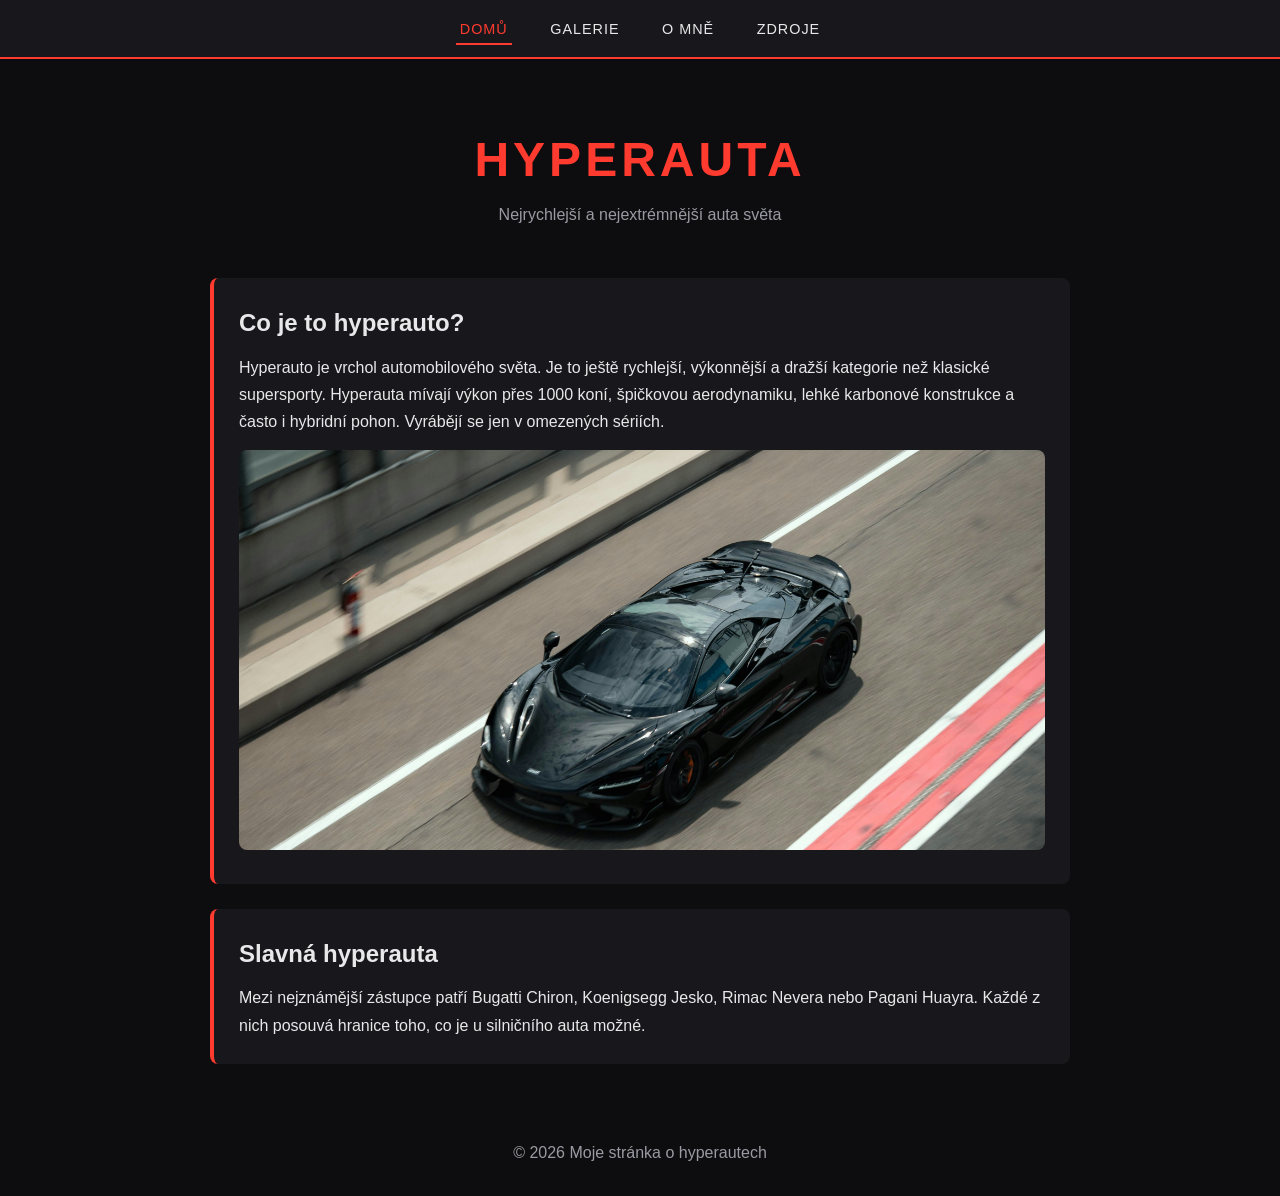
<file: index.html>
<!DOCTYPE html>
<html lang="cs">
<head>
    <meta charset="UTF-8">
    <meta name="viewport" content="width=device-width, initial-scale=1.0">
    <title>Hyperauta</title>
        <link rel="stylesheet" href="style.css">
</head>
<body>
    <nav>
        <a href="index.html" class="active">Domů</a>
        <a href="galerie.html">Galerie</a>
        <a href="o-me.html">O mně</a>
        <a href="zdroje.html">Zdroje</a>
    </nav>
    <header>
        <h1>Hyperauta</h1>
        <p>Nejrychlejší a nejextrémnější auta světa</p>
    </header>

    <main>
        <section>
            <h2>Co je to hyperauto?</h2>
            <p>
                Hyperauto je vrchol automobilového světa. Je to ještě rychlejší, výkonnější
                a dražší kategorie než klasické supersporty. Hyperauta mívají výkon přes
                1000 koní, špičkovou aerodynamiku, lehké karbonové konstrukce a často
                i hybridní pohon. Vyrábějí se jen v omezených sériích.
            </p>
                        <img src="auto1.jpg" alt="Ukázka hyperauta" class="hero-img">
        </section>

        <section>
            <h2>Slavná hyperauta</h2>
            <p>
                Mezi nejznámější zástupce patří Bugatti Chiron, Koenigsegg Jesko,
                Rimac Nevera nebo Pagani Huayra. Každé z nich posouvá hranice toho,
                co je u silničního auta možné.
            </p>
        </section>
    </main>

    <footer>
        <p>&copy; 2026 Moje stránka o hyperautech</p>
    </footer>
</body>
</html>
</file>
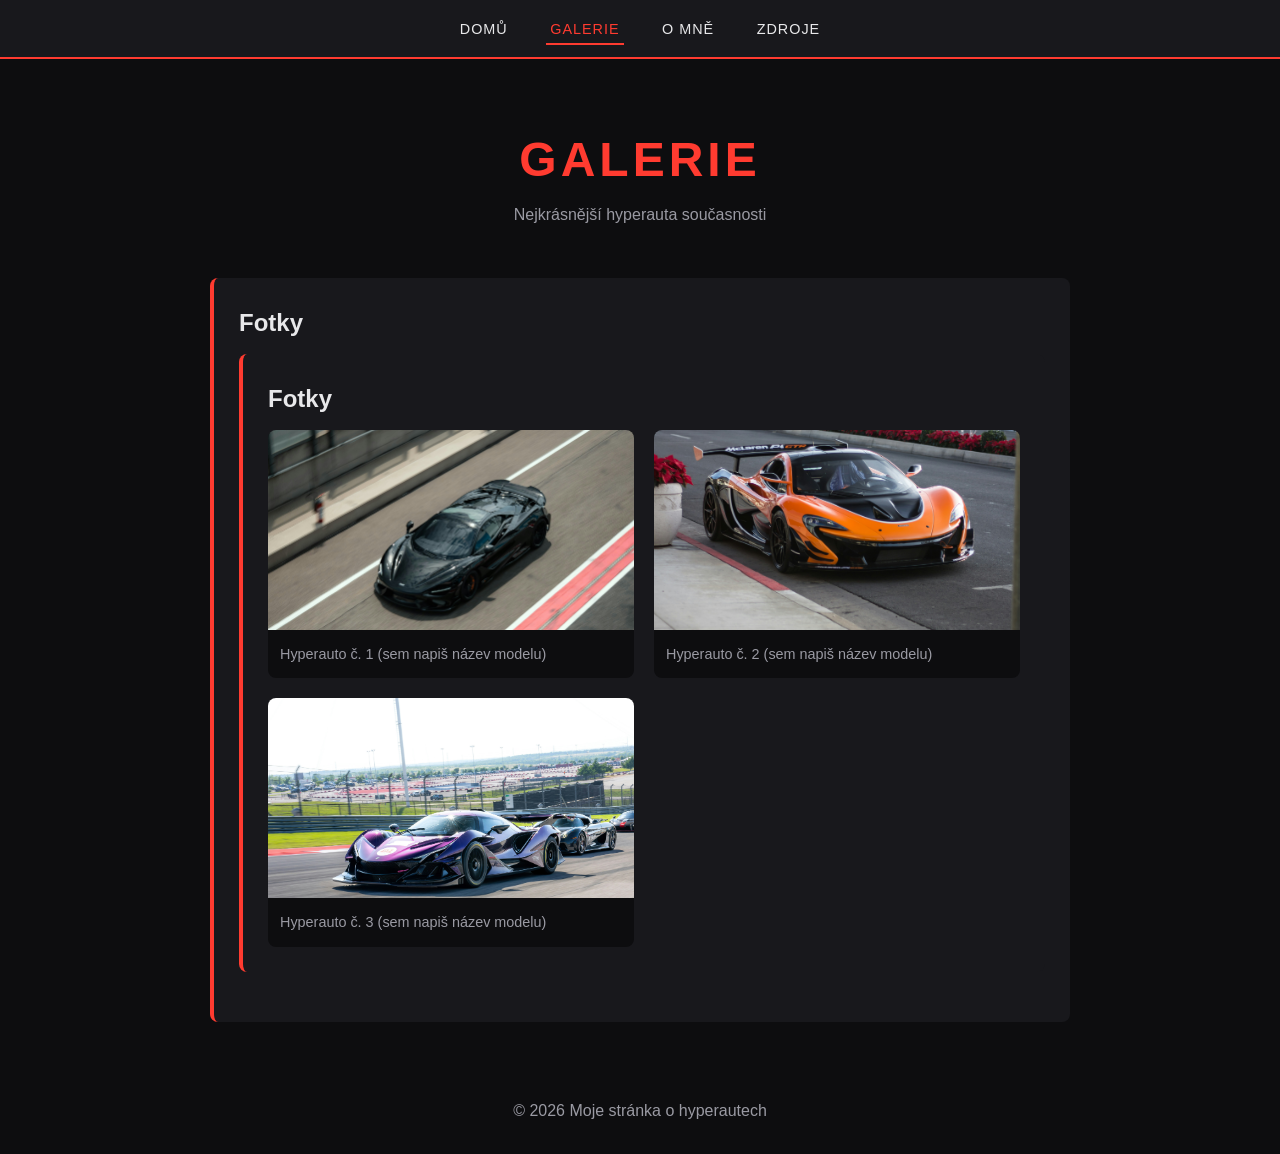
<file: galerie.html>
<!DOCTYPE html>
<html lang="cs">
<head>
    <meta charset="UTF-8">
    <meta name="viewport" content="width=device-width, initial-scale=1.0">
    <title>Galerie | Hyperauta</title>
    <link rel="stylesheet" href="style.css">
</head>
<body>
    <nav>
        <a href="index.html">Domů</a>
        <a href="galerie.html" class="active">Galerie</a>
        <a href="o-me.html">O mně</a>
        <a href="zdroje.html">Zdroje</a>
    </nav>

    <header>
        <h1>Galerie</h1>
        <p>Nejkrásnější hyperauta současnosti</p>
    </header>

    <main>
        <section>
            <h2>Fotky</h2>
                  <section>
            <h2>Fotky</h2>
            <div class="galerie">
                <figure>
                    <img src="auto1.jpg" alt="Hyperauto 1">
                    <figcaption>Hyperauto č. 1 (sem napiš název modelu)</figcaption>
                </figure>
                <figure>
                    <img src="auto2.jpg" alt="Hyperauto 2">
                    <figcaption>Hyperauto č. 2 (sem napiš název modelu)</figcaption>
                </figure>
                <figure>
                    <img src="auto3.jpg" alt="Hyperauto 3">
                    <figcaption>Hyperauto č. 3 (sem napiš název modelu)</figcaption>
                </figure>
            </div>
        </section>
        </section>
    </main>

    <footer>
        <p>&copy; 2026 Moje stránka o hyperautech</p>
    </footer>
</body>
</html>
</file>
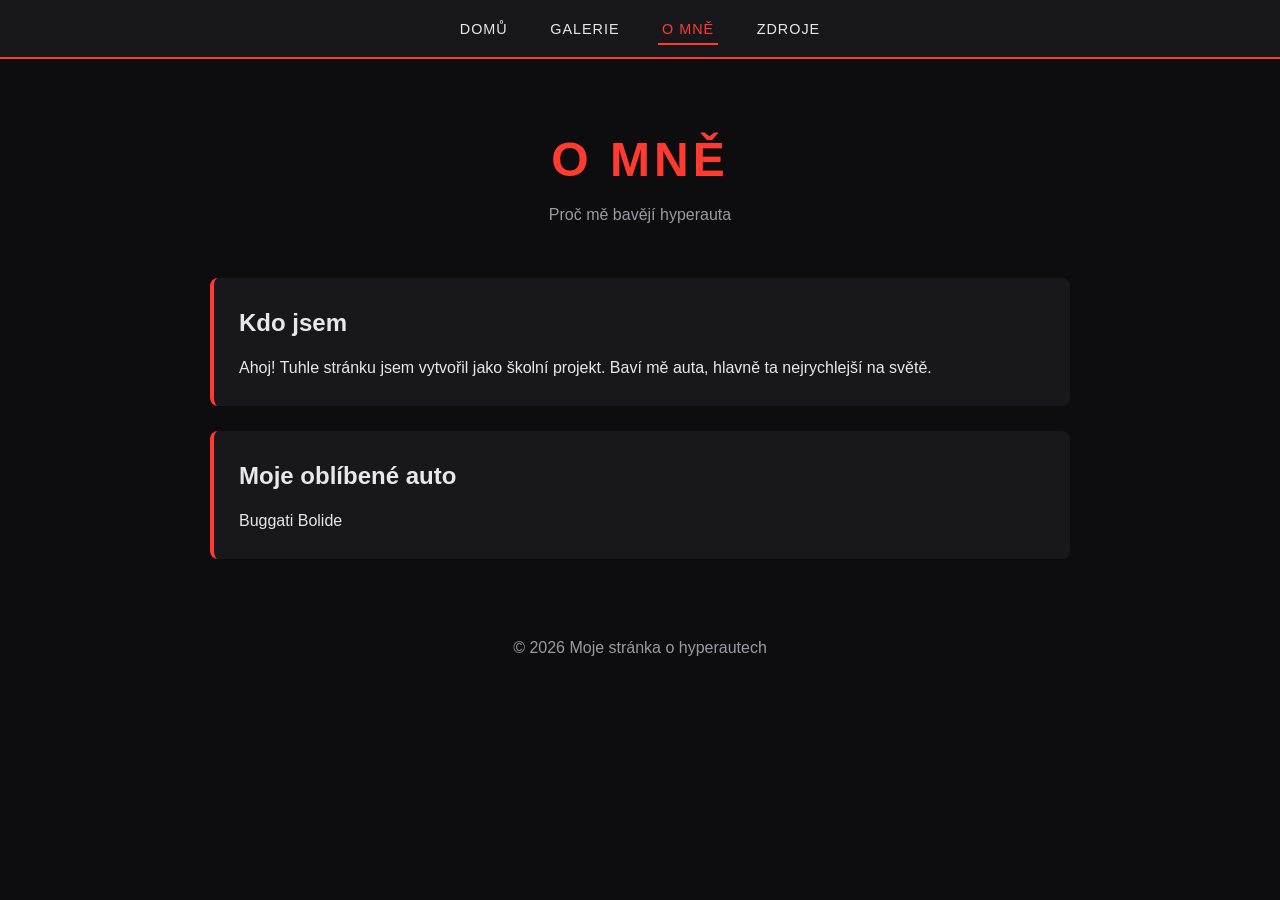
<file: o-me.html>
<!DOCTYPE html>
<html lang="cs">
<head>
    <meta charset="UTF-8">
    <meta name="viewport" content="width=device-width, initial-scale=1.0">
    <title>O mně | Hyperauta</title>
    <link rel="stylesheet" href="style.css">
</head>
<body>
    <nav>
        <a href="index.html">Domů</a>
        <a href="galerie.html">Galerie</a>
        <a href="o-me.html" class="active">O mně</a>
        <a href="zdroje.html">Zdroje</a>
    </nav>

    <header>
        <h1>O mně</h1>
        <p>Proč mě bavějí hyperauta</p>
    </header>

    <main>
        <section>
            <h2>Kdo jsem</h2>
            <p>
                Ahoj! Tuhle stránku jsem vytvořil jako školní projekt. Baví mě auta,
                hlavně ta nejrychlejší na světě. 
            </p>
        </section>

        <section>
            <h2>Moje oblíbené auto</h2>
            <p>
                Buggati Bolide
            </p>
        </section>
    </main>

    <footer>
        <p>&copy; 2026 Moje stránka o hyperautech</p>
    </footer>
</body>
</html>
</file>
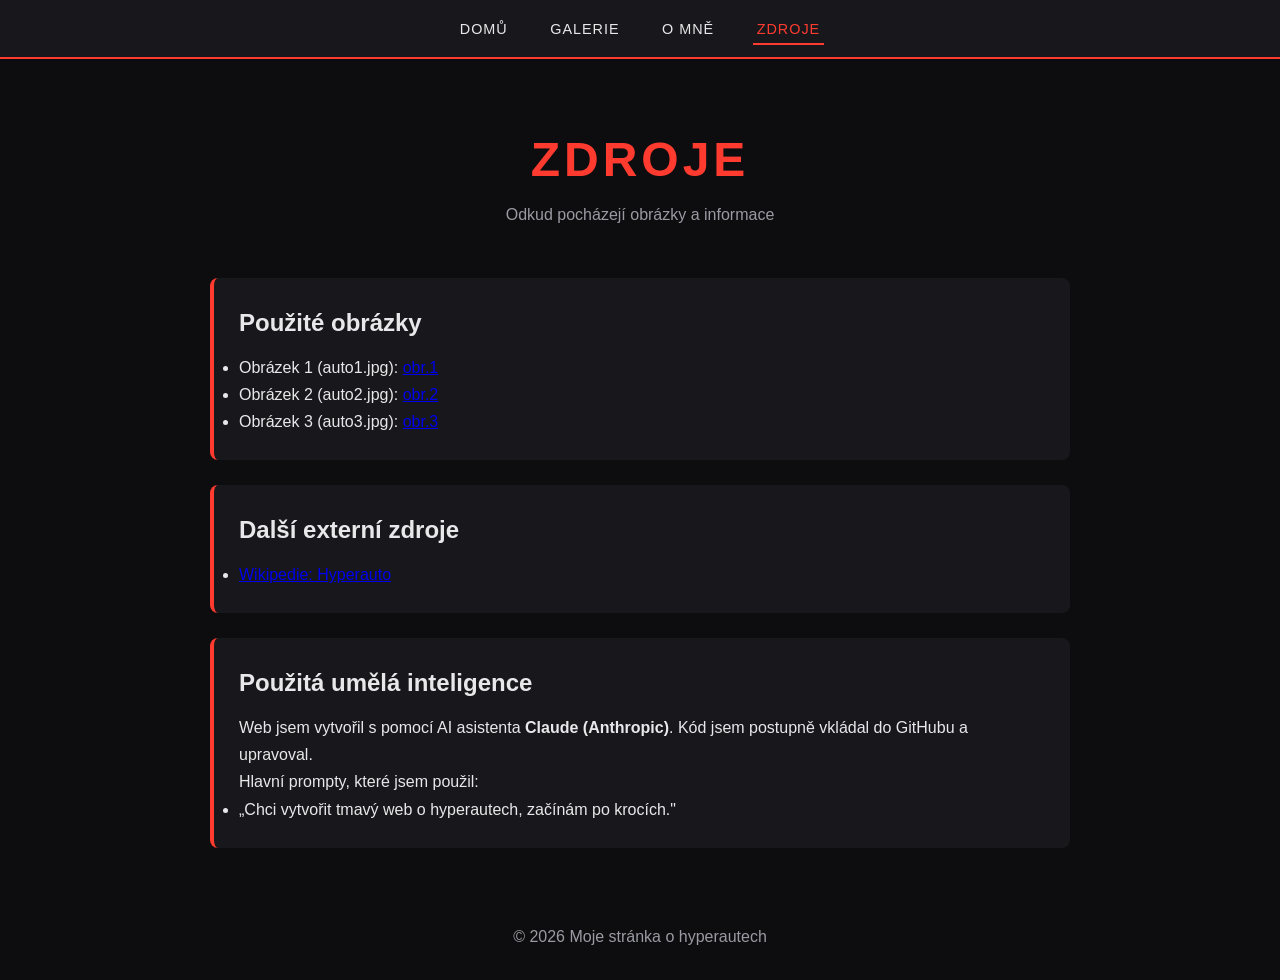
<file: zdroje.html>
<!DOCTYPE html>
<html lang="cs">
<head>
    <meta charset="UTF-8">
    <meta name="viewport" content="width=device-width, initial-scale=1.0">
    <title>Zdroje | Hyperauta</title>
    <link rel="stylesheet" href="style.css">
</head>
<body>
    <nav>
        <a href="index.html">Domů</a>
        <a href="galerie.html">Galerie</a>
        <a href="o-me.html">O mně</a>
        <a href="zdroje.html" class="active">Zdroje</a>
    </nav>

    <header>
        <h1>Zdroje</h1>
        <p>Odkud pocházejí obrázky a informace</p>
    </header>

    <main>
        <section>
            <h2>Použité obrázky</h2>
            <ul>
                <li>Obrázek 1 (auto1.jpg): <a href="https://unsplash.com/photos/dark-sports-car-driving-on-a-race-track-yvnaJfqL8XE">obr.1</a></li>
                <li>Obrázek 2 (auto2.jpg): <a href="https://unsplash.com/photos/orange-and-black-super-car-6l4CBNleEBE">obr.2</a></li>
                <li>Obrázek 3 (auto3.jpg): <a href="https://unsplash.com/photos/a-group-of-cars-driving-down-a-race-track--9Rg3EzDCw4">obr.3</a></li>
            </ul>
        </section>

        <section>
            <h2>Další externí zdroje</h2>
            <ul>
                <li><a href="https://cs.wikipedia.org/wiki/Hyperauto">Wikipedie: Hyperauto</a></li>
            </ul>
        </section>

        <section>
            <h2>Použitá umělá inteligence</h2>
            <p>
                Web jsem vytvořil s pomocí AI asistenta <strong>Claude (Anthropic)</strong>.
                Kód jsem postupně vkládal do GitHubu a upravoval.
            </p>
            <p>Hlavní prompty, které jsem použil:</p>
            <ul>
                <li>„Chci vytvořit tmavý web o hyperautech, začínám po krocích."</li>
                
            </ul>
        </section>
    </main>

    <footer>
        <p>&copy; 2026 Moje stránka o hyperautech</p>
    </footer>
</body>
</html>
</file>
<file: style.css>
:root {
    --bg: #0d0d0f;
    --panel: #18181c;
    --text: #e8e8ea;
    --muted: #9a9aa3;
    --accent: #ff3b30;
}

* {
    box-sizing: border-box;
    margin: 0;
    padding: 0;
}

body {
    font-family: 'Segoe UI', Arial, sans-serif;
    background: var(--bg);
    color: var(--text);
    line-height: 1.7;
}

header {
    text-align: center;
    padding: 60px 20px 30px;
}

header h1 {
    font-size: 3rem;
    letter-spacing: 4px;
    text-transform: uppercase;
    color: var(--accent);
}

header p {
    color: var(--muted);
}

main {
    max-width: 900px;
    margin: 0 auto;
    padding: 20px;
}

section {
    background: var(--panel);
    padding: 25px;
    margin-bottom: 25px;
    border-left: 4px solid var(--accent);
    border-radius: 8px;
}

h2 {
    margin-bottom: 10px;
}

footer {
    text-align: center;
    padding: 30px;
    color: var(--muted);
}

footer a {
    color: var(--accent);
}
nav {
    background: var(--panel);
    text-align: center;
    padding: 15px;
    border-bottom: 2px solid var(--accent);
    position: sticky;
    top: 0;
    z-index: 10;
}

nav a {
    color: var(--text);
    text-decoration: none;
    margin: 0 15px;
    padding: 6px 4px;
    text-transform: uppercase;
    letter-spacing: 1px;
    font-size: 0.9rem;
    transition: color 0.2s;
}

nav a:hover,
nav a.active {
    color: var(--accent);
    border-bottom: 2px solid var(--accent);
}
.hero-img {
    width: 100%;
    max-height: 400px;
    object-fit: cover;
    border-radius: 8px;
    margin-top: 15px;
}

.galerie {
    display: grid;
    grid-template-columns: repeat(auto-fit, minmax(250px, 1fr));
    gap: 20px;
}

.galerie figure {
    background: var(--bg);
    border-radius: 8px;
    overflow: hidden;
    transition: box-shadow 0.3s;
}

.galerie figure:hover {
    box-shadow: 0 0 20px rgba(255, 59, 48, 0.5);
}

.galerie img {
    width: 100%;
    height: 200px;
    object-fit: cover;
    display: block;
    transition: transform 0.3s;
}

.galerie figure:hover img {
    transform: scale(1.08);
}

.galerie figcaption {
    padding: 12px;
    color: var(--muted);
    font-size: 0.9rem;
}
@media (max-width: 600px) {
    header h1 {
        font-size: 2rem;
    }

    nav a {
        display: inline-block;
        margin: 4px 8px;
    }

    section {
        padding: 18px;
    }
}
</file>
